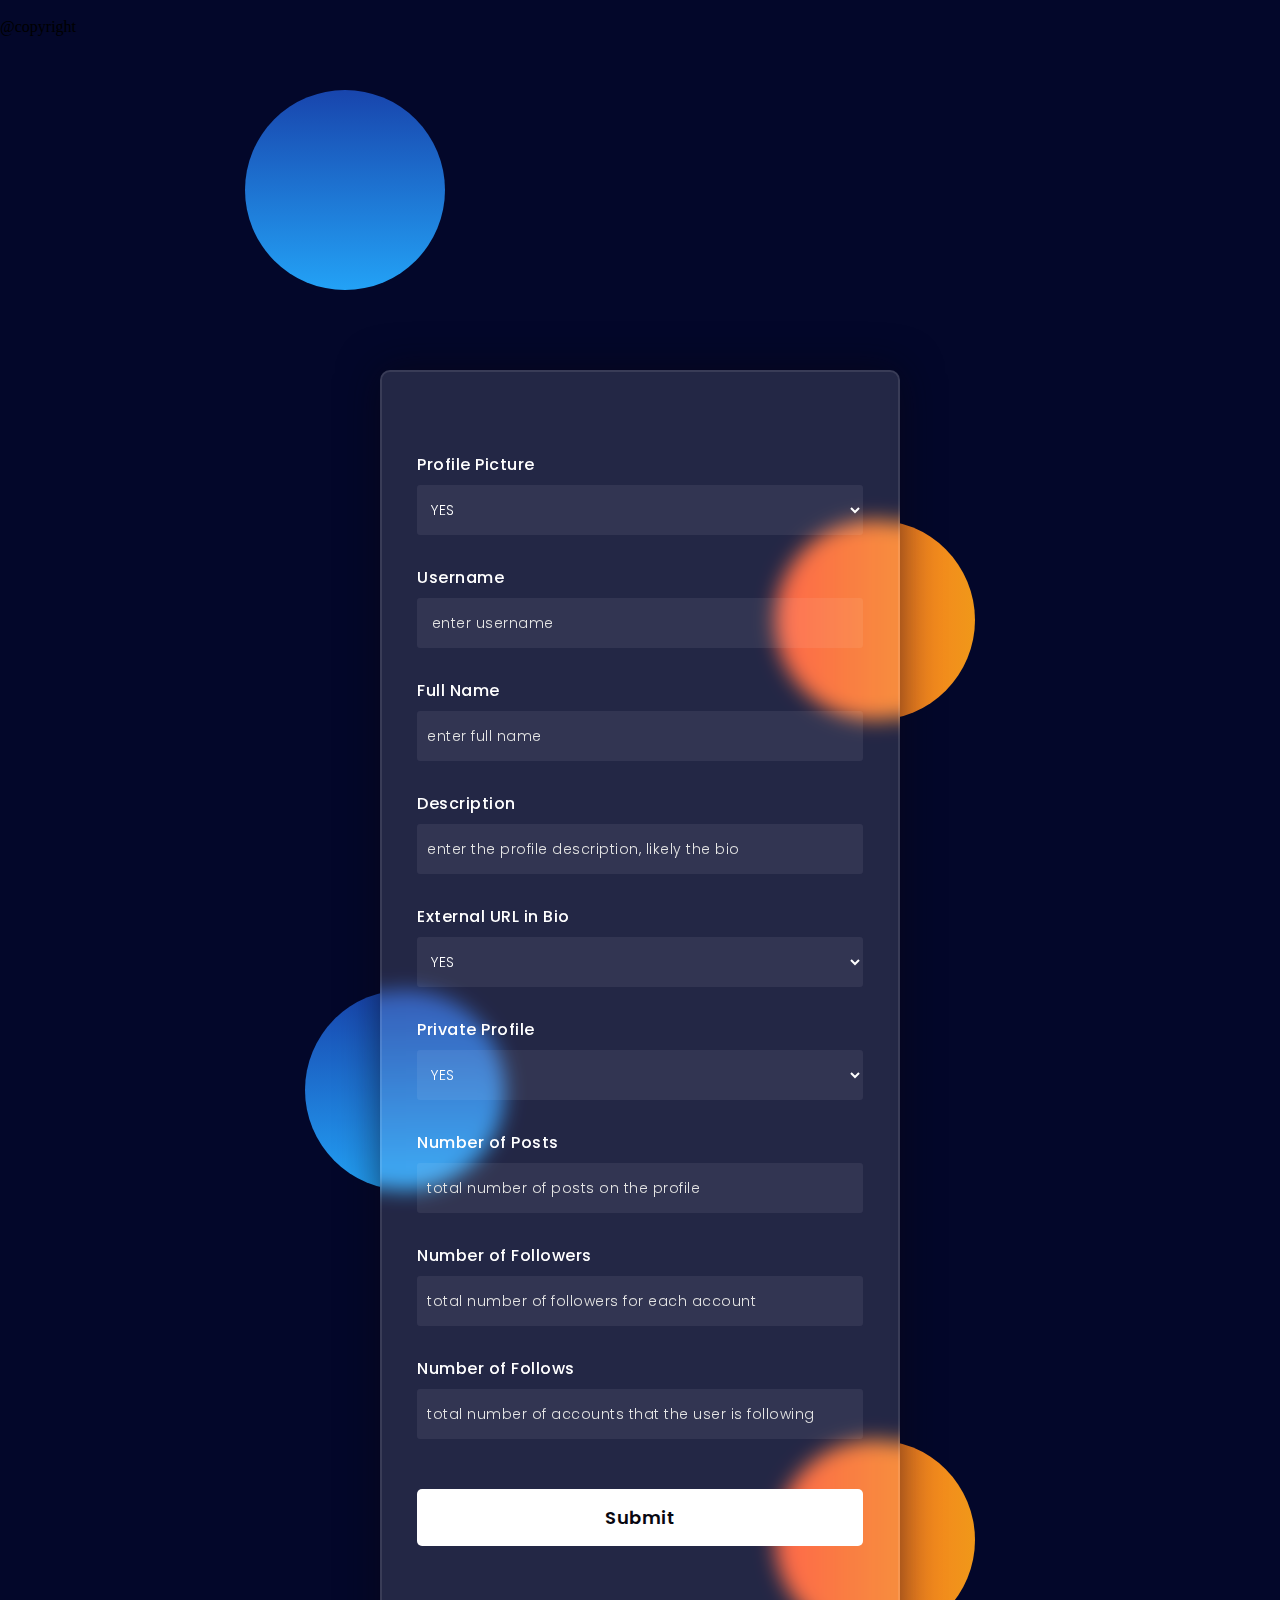
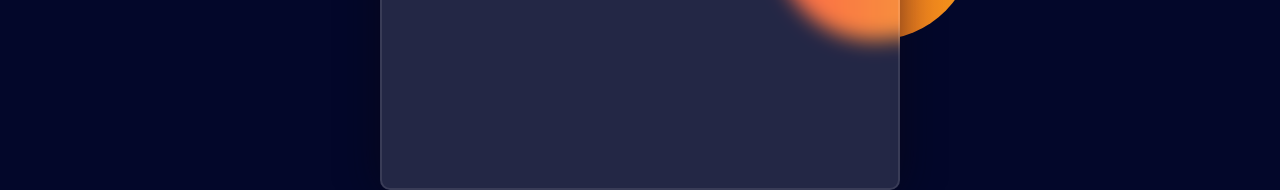
<file: templates/index.html>
<!DOCTYPE html>
<html lang="en">

<head>
    <title>social media fake detection</title>

    <link rel="preconnect" href="https://fonts.gstatic.com">
    <link rel="stylesheet" href="https://cdnjs.cloudflare.com/ajax/libs/font-awesome/5.15.4/css/all.min.css">
    <link href="https://fonts.googleapis.com/css2?family=Poppins:wght@300;500;600&display=swap" rel="stylesheet">
    <!--Stylesheet-->
    <style media="screen">
        *,
        *:before,
        *:after {
            padding: 0;
            margin: 0;
            box-sizing: border-box;
        }

        body {
            background-color: #03072A;
        }

        .background {
            width: 430px;
            height: 1420px;
            position: absolute;
            transform: translate(-50%, -50%);
            left: 50%;
            top: 20%;
        }

        .background .shape {
            height: 200px;
            width: 200px;
            position: absolute;
            border-radius: 50%;
        }

        .shape:first-child {
            background: linear-gradient(#1845ad,
                    #23a2f6);
            left: -180px;
            top: 620px;
        }
        
        
        .shape:nth-child(2) {
            background: linear-gradient(to right,
                    #ff512f,
                    #f09819);
            right: -120px;
            bottom: -750px;
        }
       
        
        .shape:nth-child(3) {
            background: linear-gradient(#1845ad,
                    #23a2f6);
            left: -120px;
            bottom: -300px;
        }
        
        

        .shape:last-child {
            background: linear-gradient(to right,
                    #ff512f,
                    #f09819);
            right: -120px;
            bottom: 170px;
        }

        form {
            height: 1420px;
            width: 520px;
            background-color: rgba(255, 255, 255, 0.13);
            position: absolute;
            transform: translate(-50%, -50%);
            top: 120%;
            left: 50%;
            border-radius: 10px;
            backdrop-filter: blur(10px);
            border: 2px solid rgba(255, 255, 255, 0.1);
            box-shadow: 0 0 40px rgba(8, 7, 16, 0.6);
            padding: 50px 35px;
        }

        form * {
            font-family: 'Poppins', sans-serif;
            color: #ffffff;
            letter-spacing: 0.5px;
            outline: none;
            border: none;
        }

        form h3 {
            font-size: 32px;
            font-weight: 500;
            line-height: 42px;
            text-align: center;
        }

        label {
            display: block;
            margin-top: 30px;
            font-size: 16px;
            font-weight: 500;
        }
        select option {
  margin: 40px;
  background: rgba(0, 0, 0, 0.3);
  color: rgb(243, 228, 12);
  text-shadow: 0 1px 0 rgba(0, 0, 0, 0.4);
}

        input,select{
            display: block;
            height: 50px;
            width: 100%;
            background-color: rgba(255, 255, 255, 0.07);
            border-radius: 3px;
            padding: 0 10px;
            margin-top: 8px;
            font-size: 14px;
            font-weight: 300;
            
        }

        ::placeholder {
            color: #e5e5e5;
        }

        button {
            margin-top: 50px;
            width: 100%;
            background-color: #ffffff;
            color: #080710;
            padding: 15px 0;
            font-size: 18px;
            font-weight: 600;
            border-radius: 5px;
            cursor: pointer;
            
        }

        
    </style>
</head>

<body>
    <div class="background">
        <div class="shape"></div>
        <div class="shape"></div>
        <div class="shape"></div>
        <div class="shape"></div>
    </div>
    <div>
       <!-- <center>
           <textarea>
           </textarea>
        </center> -->
    </div>
    <form action="/predict" , method="POST">
        <div class="form-group"></div>
        <label for="ProfilePicture">Profile Picture</label>
        <!-- <input type="text" placeholder="Binary indicator (1 or 0)" id="profilepic" name="profilepic" required> -->
        <select  id="profilepic" name="profilepic">
            <option>YES</option>
            <option>NO</option>
          </select>
        <label for="nctulr">Username</label>
        <input type="text" placeholder=" enter username" id="nctulr" name="nctulr" required>

        <label for="fnwc">Full Name </label>
        <input type="text" placeholder="enter full name" id="fnwc"  name="fnwc" required>

         <!-- <label for="nctfnlr">Numerical Characters to Full Name Length Ratio</label>
        <input type="text" placeholder="ratio of numerical characters to length of name (0-1)" id="nctfnlr" name="nctfnlr"  required> -->

        <!-- <label for="nmun">Name Matches Username</label>
        <input type="text" placeholder="whether person's name matches their username(0 or 1)" id="nmun"  name="nmun" required> -->

        <label for="dsl">Description </label>
        <input type="text" placeholder="enter the profile description, likely the bio" id="dsl"  name="dsl">

        <label for="urb">External URL in Bio</label>
        <!-- <input type="text" placeholder="whether profile has a link to an external website(0 or 1)" id="urb" name="urb" required> -->
        <select class="form-control" id="urb" name="urb">
            <option>YES</option>
            <option>NO</option>
          </select>
        <label for="pf">Private Profile</label>
        <!-- <input type="text" placeholder="whether the profile is restricted (0 or 1)" id="pf" name="pf" required> -->
        <select class="form-control" id="pf" name="pf">
            <option>YES</option>
            <option>NO</option>
          </select>
        <label for="nop">Number of Posts</label>
        <input type="text" placeholder="total number of posts on the profile" id="nop" name="nop" required>

        <label for="nof">Number of Followers</label>
        <input type="text" placeholder="total number of followers for each account" id="nof" name="nof" required>

        <label for="nofs">Number of Follows</label>
        <input type="text" placeholder="total number of accounts that the user is following" id="nofs" name="nofs" required>

        <button type="submit">Submit</button>
    </div>
       
    </form>
    <br>
    <div>
        <p>
            @copyright
        </p>
    </div>
</body>

</html>
</file>
